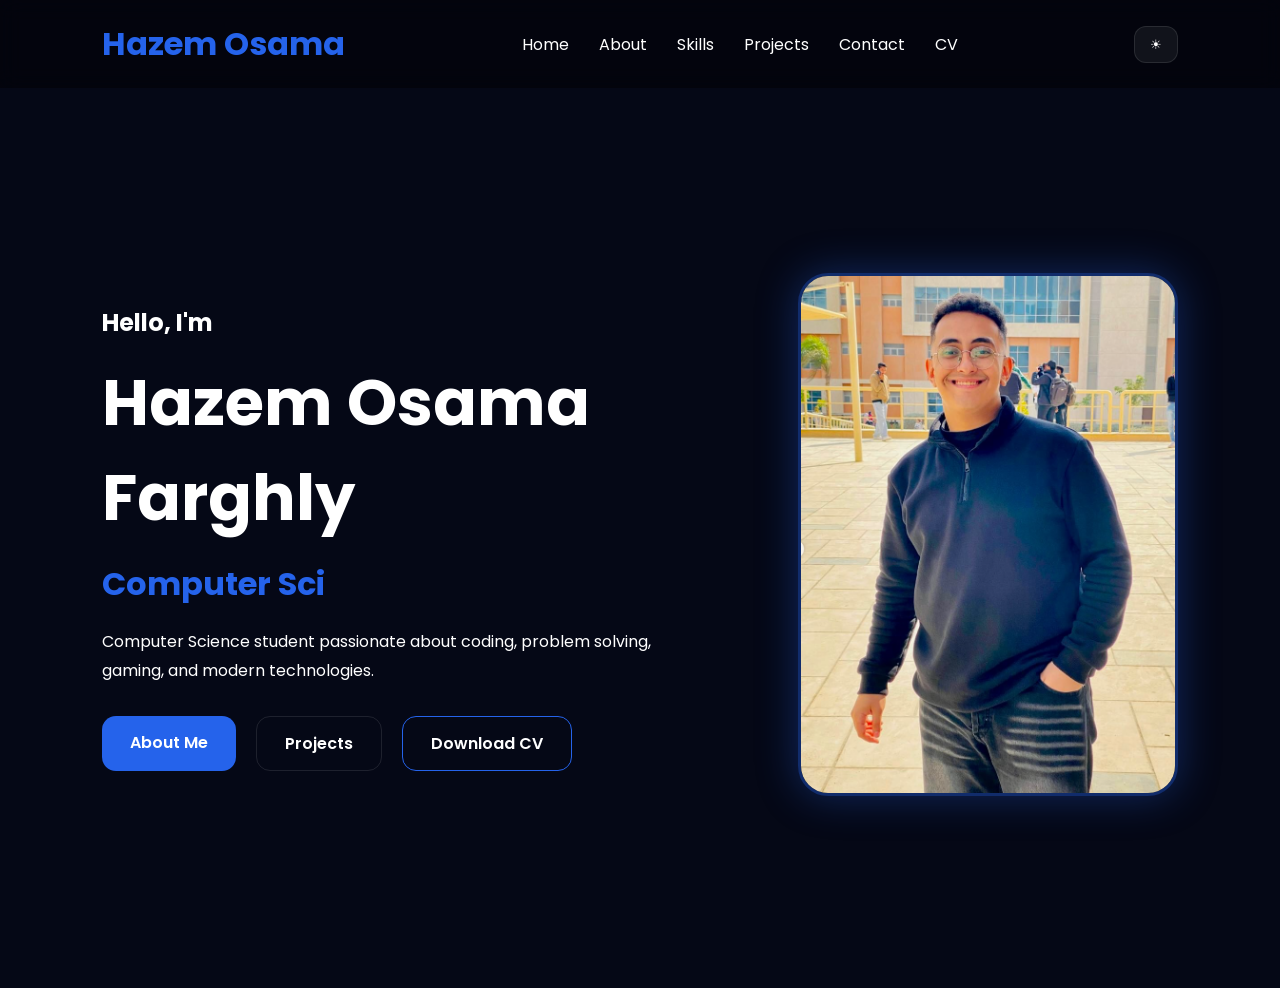
<file: index.html>
<!DOCTYPE html>
<html lang="en">
<head>
    <meta charset="UTF-8">
    <meta name="viewport" content="width=device-width, initial-scale=1.0">
    <title>Hazem Portfolio</title>

    <link rel="stylesheet" href="style.css">

    <link rel="preconnect" href="https://fonts.googleapis.com">
    <link rel="preconnect" href="https://fonts.gstatic.com" crossorigin>

    <link href="https://fonts.googleapis.com/css2?family=Poppins:wght@300;400;500;600;700&display=swap" rel="stylesheet">
</head>

<body>

    <header>

        <nav>

            <h1 class="logo">Hazem Osama</h1>

          <ul>
    <li><a href="index.html">Home</a></li>
    <li><a href="about.html">About</a></li>
    <li><a href="skills.html">Skills</a></li>
    <li><a href="projects.html">Projects</a></li>
    <li><a href="contact.html">Contact</a></li>
    <li><a href="cv.html">CV</a></li>
</ul>

            <button id="theme-toggle">☀</button>

        </nav>

    </header>

    <section class="hero">

        <div class="hero-text fade-up">

            <h2>Hello, I'm</h2>

            <h1>Hazem Osama Farghly</h1>

            <h3>
                <span class="typing"></span>
            </h3>

            <p>
                Computer Science student passionate about coding,
                problem solving, gaming, and modern technologies.
            </p>

            <div class="hero-buttons">

                <a href="about.html" class="btn primary">
                    About Me
                </a>

                <a href="projects.html" class="btn secondary">
                    Projects
                </a>

                <a href="cv.pdf" download class="btn cv-btn">
                    Download CV
                </a>

            </div>

        </div>

        <div class="hero-image fade-up">

            <img src="profile.jpg" alt="Hazem">

        </div>

    </section>

    <script src="script.js"></script>

</body>
</html>
</file>
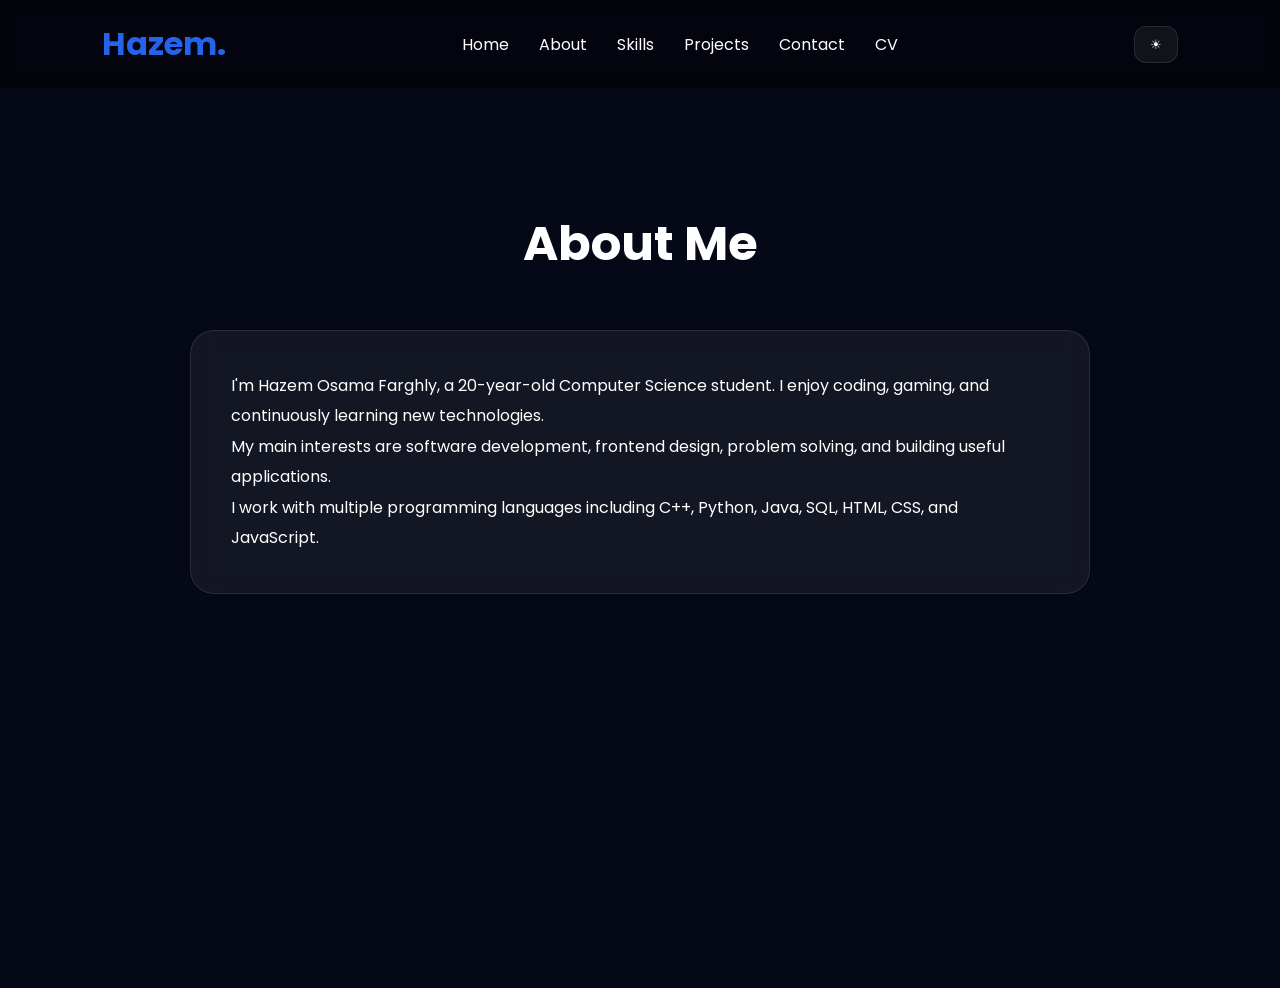
<file: about.html>
<!DOCTYPE html>
<html lang="en">
<head>
    <meta charset="UTF-8">
    <meta name="viewport" content="width=device-width, initial-scale=1.0">
    <title>About | Hazem</title>

    <link rel="stylesheet" href="style.css">

    <link rel="preconnect" href="https://fonts.googleapis.com">
    <link rel="preconnect" href="https://fonts.gstatic.com" crossorigin>
    <link href="https://fonts.googleapis.com/css2?family=Poppins:wght@300;400;500;600;700&display=swap" rel="stylesheet">
</head>
<body>

    <header>
        <nav>
            <h1 class="logo">Hazem.</h1>

            <ul>
            <li><a href="index.html">Home</a></li>
            <li><a href="about.html">About</a></li>
            <li><a href="skills.html">Skills</a></li>
            <li><a href="projects.html">Projects</a></li>
            <li><a href="contact.html">Contact</a></li>
            <li><a href="cv.html">CV</a></li>
        </ul>
            <button id="theme-toggle">☀</button>
        </nav>
    </header>

    <section class="page-section fade-up">

        <h1 class="page-title">About Me</h1>

        <div class="glass-card">

            <p>
                I'm Hazem Osama Farghly, a 20-year-old Computer Science student.
                I enjoy coding, gaming, and continuously learning new technologies.
            </p>

            <p>
                My main interests are software development, frontend design,
                problem solving, and building useful applications.
            </p>

            <p>
                I work with multiple programming languages including C++, Python,
                Java, SQL, HTML, CSS, and JavaScript.
            </p>

        </div>

    </section>

    <script src="script.js"></script>
</body>
</html>
</file>
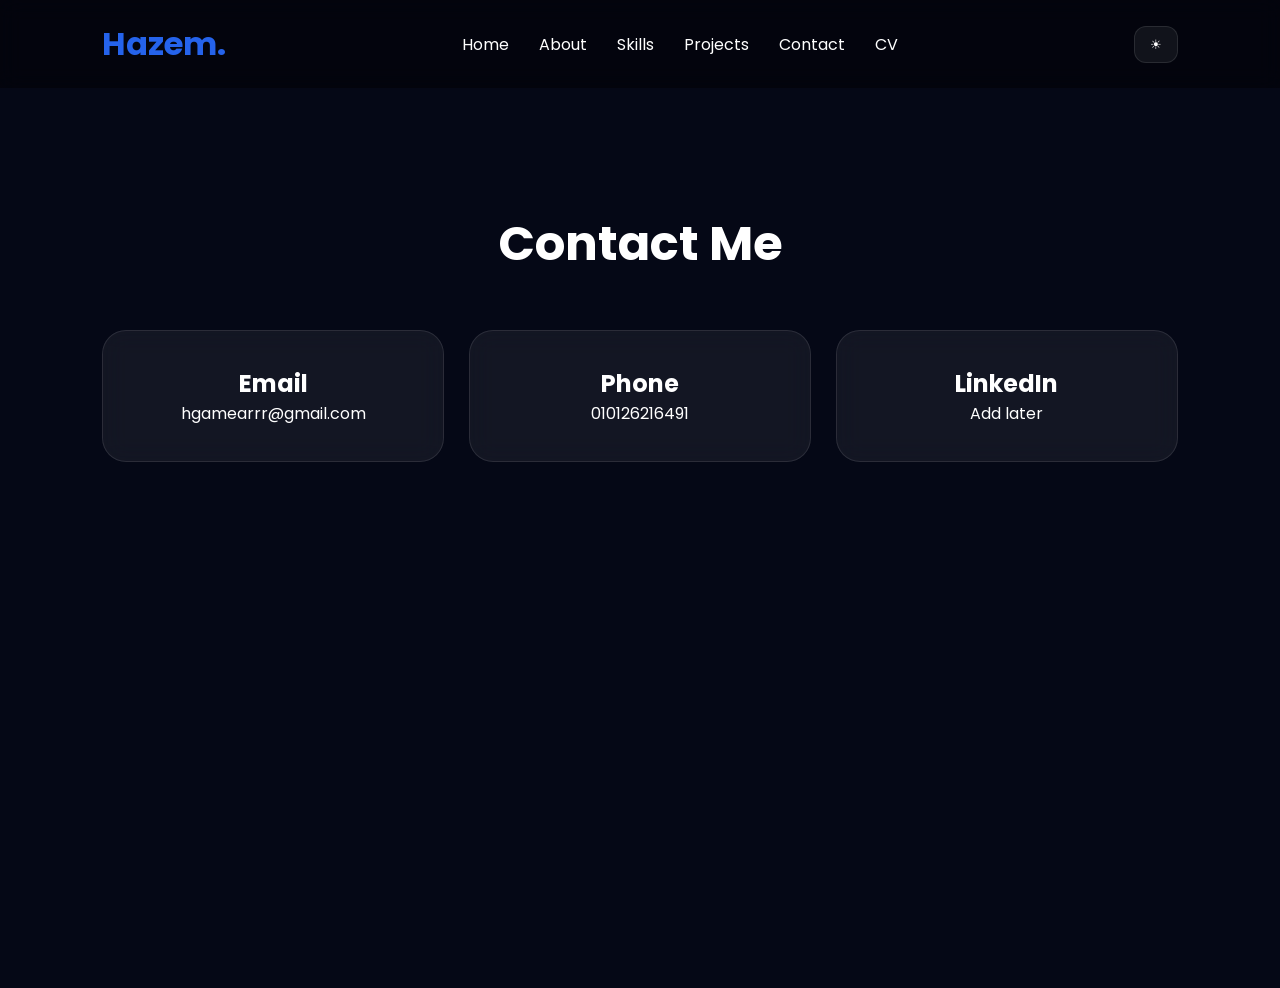
<file: contact.html>
<!DOCTYPE html>
<html lang="en">
<head>
    <meta charset="UTF-8">
    <meta name="viewport" content="width=device-width, initial-scale=1.0">
    <title>Contact | Hazem</title>

    <link rel="stylesheet" href="style.css">

    <link rel="preconnect" href="https://fonts.googleapis.com">
    <link rel="preconnect" href="https://fonts.gstatic.com" crossorigin>
    <link href="https://fonts.googleapis.com/css2?family=Poppins:wght@300;400;500;600;700&display=swap" rel="stylesheet">
</head>
<body>

<header>
    <nav>
        <h1 class="logo">Hazem.</h1>

        <ul>
    <li><a href="index.html">Home</a></li>
    <li><a href="about.html">About</a></li>
    <li><a href="skills.html">Skills</a></li>
    <li><a href="projects.html">Projects</a></li>
    <li><a href="contact.html">Contact</a></li>
    <li><a href="cv.html">CV</a></li>
</ul>

        <button id="theme-toggle">☀</button>
    </nav>
</header>

<section class="page-section fade-up">

    <h1 class="page-title">Contact Me</h1>

    <div class="contact-container">

        <div class="contact-card">
            <h2>Email</h2>
            <p>hgamearrr@gmail.com</p>
        </div>

        <div class="contact-card">
            <h2>Phone</h2>
            <p>010126216491</p>
        </div>

        <div class="contact-card">
            <h2>LinkedIn</h2>
            <p>Add later</p>
        </div>

    </div>

</section>

<script src="script.js"></script>
</body>
</html>
</file>
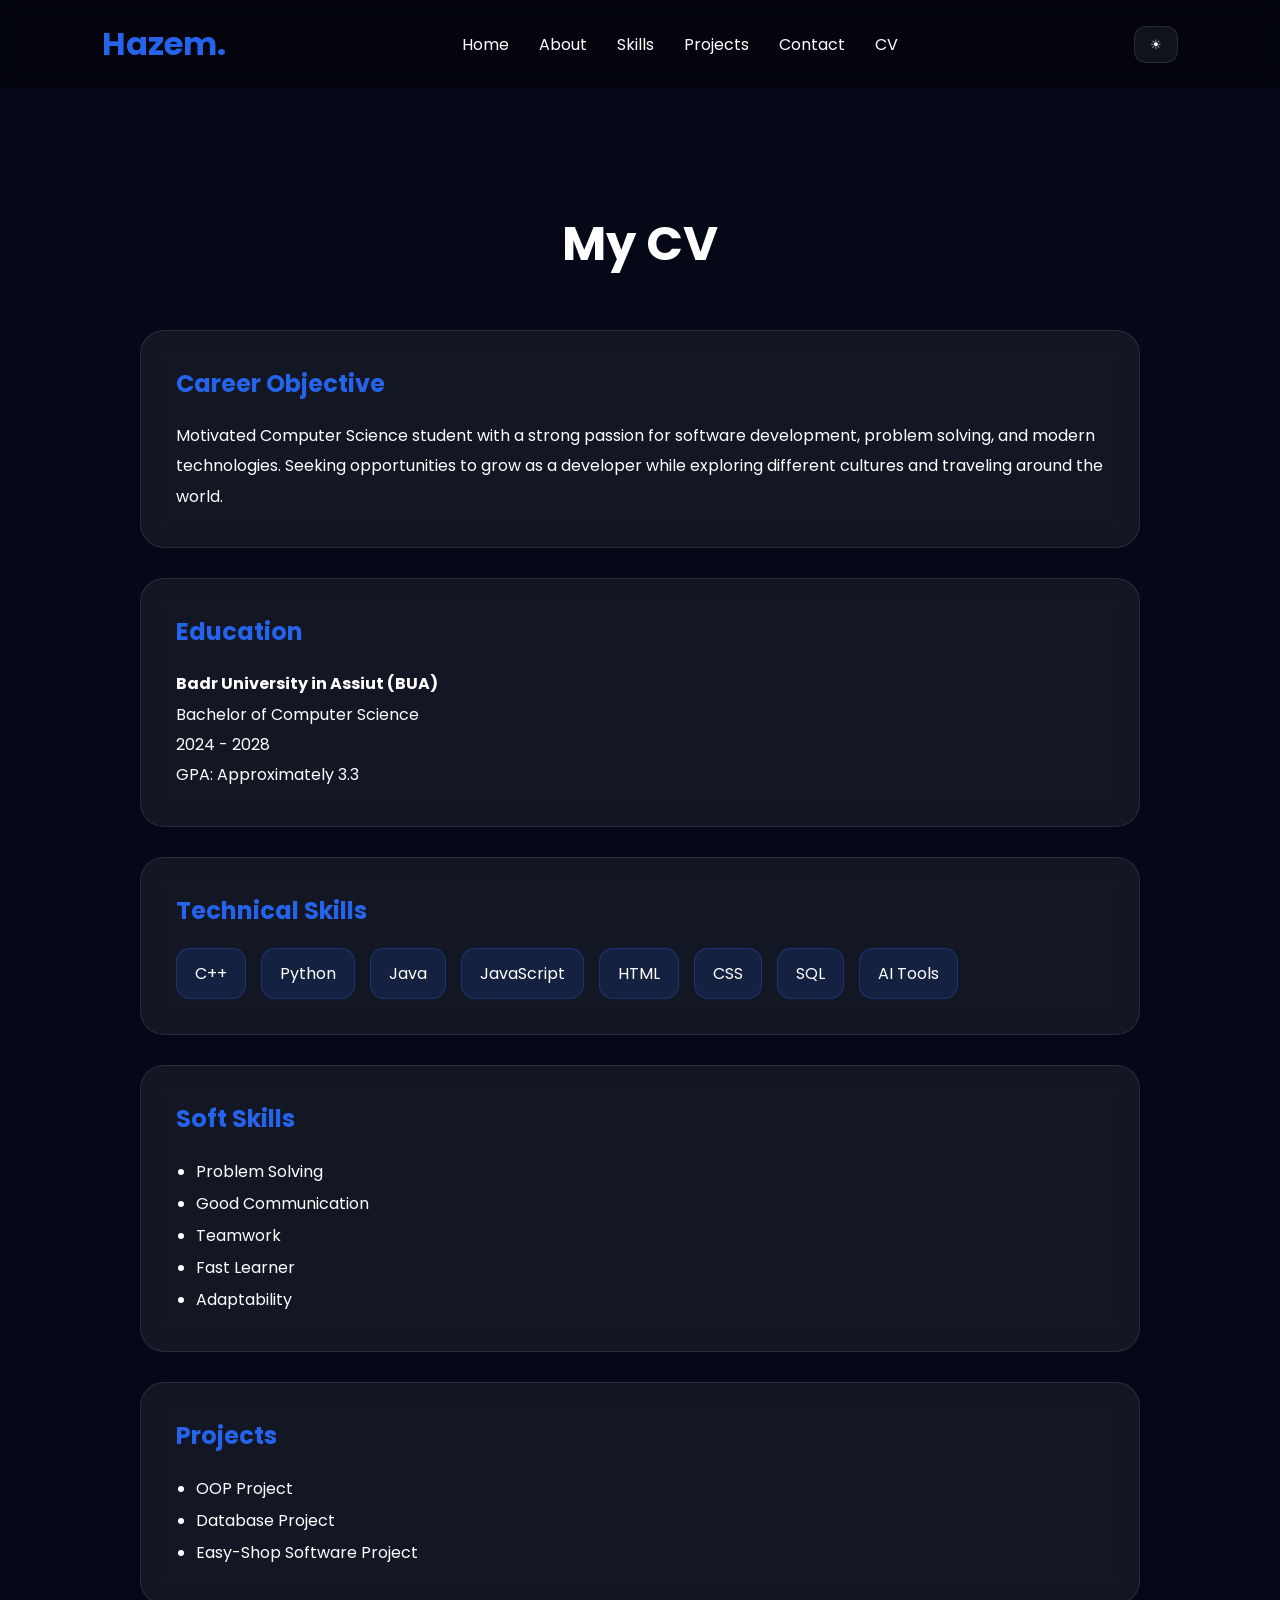
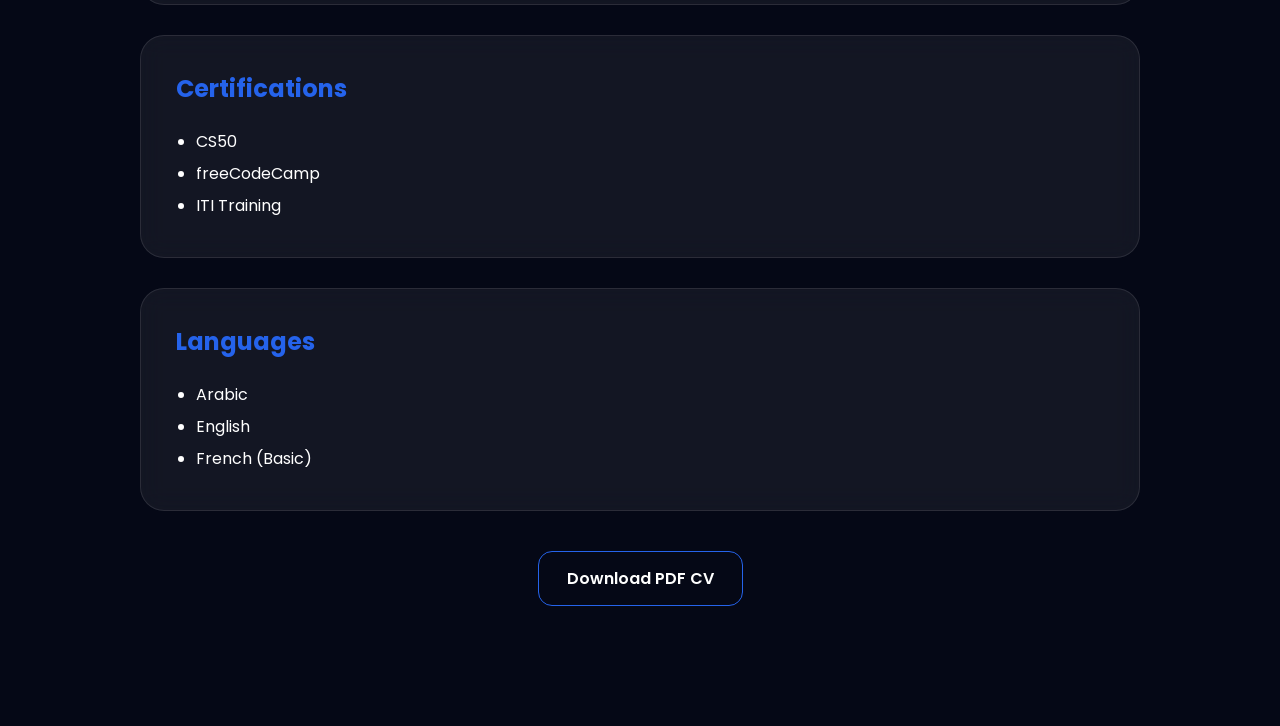
<file: cv.html>
<!DOCTYPE html>
<html lang="en">
<head>
    <meta charset="UTF-8">
    <meta name="viewport" content="width=device-width, initial-scale=1.0">
    <title>CV | Hazem</title>

    <link rel="stylesheet" href="style.css">

    <link rel="preconnect" href="https://fonts.googleapis.com">
    <link rel="preconnect" href="https://fonts.gstatic.com" crossorigin>

    <link href="https://fonts.googleapis.com/css2?family=Poppins:wght@300;400;500;600;700&display=swap" rel="stylesheet">
</head>

<body>

<header>

    <nav>

        <h1 class="logo">Hazem.</h1>

        <ul>
            <li><a href="index.html">Home</a></li>
            <li><a href="about.html">About</a></li>
            <li><a href="skills.html">Skills</a></li>
            <li><a href="projects.html">Projects</a></li>
            <li><a href="contact.html">Contact</a></li>
            <li><a href="cv.html">CV</a></li>
        </ul>

        <button id="theme-toggle">☀</button>

    </nav>

</header>

<section class="page-section fade-up">

    <h1 class="page-title">My CV</h1>

    <div class="cv-container">

        <div class="cv-section">
            <h2>Career Objective</h2>

            <p>
                Motivated Computer Science student with a strong passion
                for software development, problem solving, and modern
                technologies. Seeking opportunities to grow as a developer
                while exploring different cultures and traveling around
                the world.
            </p>
        </div>

        <div class="cv-section">
            <h2>Education</h2>

            <p>
                <strong>Badr University in Assiut (BUA)</strong><br>
                Bachelor of Computer Science<br>
                2024 - 2028<br>
                GPA: Approximately 3.3
            </p>
        </div>

        <div class="cv-section">
            <h2>Technical Skills</h2>

            <div class="cv-skills">

                <span>C++</span>
                <span>Python</span>
                <span>Java</span>
                <span>JavaScript</span>
                <span>HTML</span>
                <span>CSS</span>
                <span>SQL</span>
                <span>AI Tools</span>

            </div>
        </div>

        <div class="cv-section">
            <h2>Soft Skills</h2>

            <ul class="cv-list">
                <li>Problem Solving</li>
                <li>Good Communication</li>
                <li>Teamwork</li>
                <li>Fast Learner</li>
                <li>Adaptability</li>
            </ul>
        </div>

        <div class="cv-section">
            <h2>Projects</h2>

            <ul class="cv-list">
                <li>OOP Project</li>
                <li>Database Project</li>
                <li>Easy-Shop Software Project</li>
            </ul>
        </div>

        <div class="cv-section">
            <h2>Certifications</h2>

            <ul class="cv-list">
                <li>CS50</li>
                <li>freeCodeCamp</li>
                <li>ITI Training</li>
            </ul>
        </div>

        <div class="cv-section">
            <h2>Languages</h2>

            <ul class="cv-list">
                <li>Arabic</li>
                <li>English</li>
                <li>French (Basic)</li>
            </ul>
        </div>

        <div class="cv-download-center">

            <a href="cv.pdf" download class="btn cv-btn">
                Download PDF CV
            </a>

        </div>

    </div>

</section>

<script src="script.js"></script>

</body>
</html>
</file>
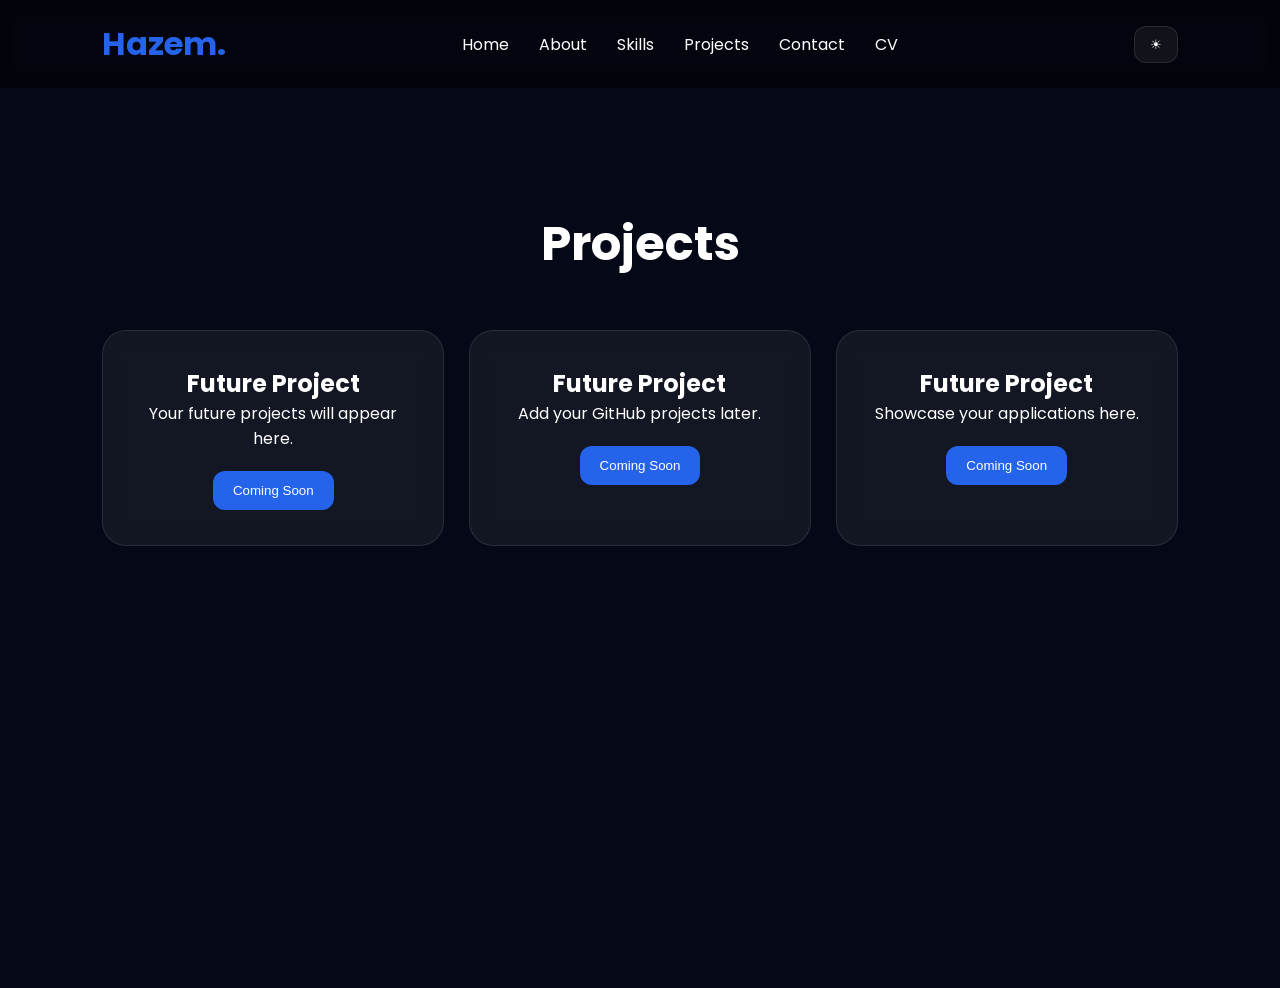
<file: projects.html>
<!DOCTYPE html>
<html lang="en">
<head>
    <meta charset="UTF-8">
    <meta name="viewport" content="width=device-width, initial-scale=1.0">
    <title>Projects | Hazem</title>

    <link rel="stylesheet" href="style.css">

    <link rel="preconnect" href="https://fonts.googleapis.com">
    <link rel="preconnect" href="https://fonts.gstatic.com" crossorigin>
    <link href="https://fonts.googleapis.com/css2?family=Poppins:wght@300;400;500;600;700&display=swap" rel="stylesheet">
</head>
<body>

<header>
    <nav>
        <h1 class="logo">Hazem.</h1>

        <ul>
    <li><a href="index.html">Home</a></li>
    <li><a href="about.html">About</a></li>
    <li><a href="skills.html">Skills</a></li>
    <li><a href="projects.html">Projects</a></li>
    <li><a href="contact.html">Contact</a></li>
    <li><a href="cv.html">CV</a></li>
</ul>

        <button id="theme-toggle">☀</button>
    </nav>
</header>

<section class="page-section fade-up">

    <h1 class="page-title">Projects</h1>

    <div class="projects-grid">

        <div class="project-card">
            <h2>Future Project</h2>
            <p>
                Your future projects will appear here.
            </p>
            <button>Coming Soon</button>
        </div>

        <div class="project-card">
            <h2>Future Project</h2>
            <p>
                Add your GitHub projects later.
            </p>
            <button>Coming Soon</button>
        </div>

        <div class="project-card">
            <h2>Future Project</h2>
            <p>
                Showcase your applications here.
            </p>
            <button>Coming Soon</button>
        </div>

    </div>

</section>

<script src="script.js"></script>
</body>
</html>
</file>
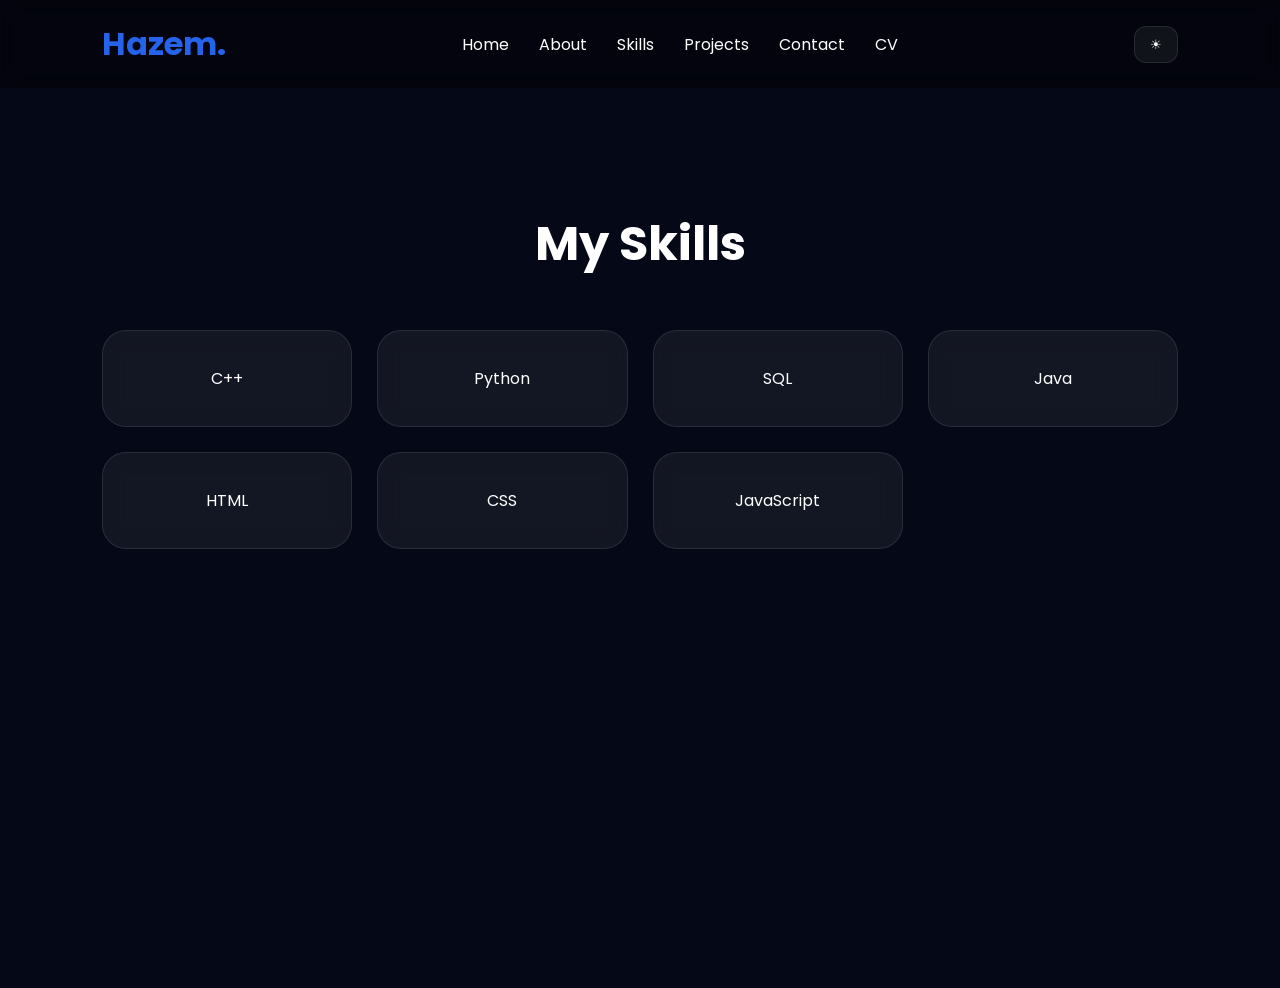
<file: skills.html>
<!DOCTYPE html>
<html lang="en">
<head>
    <meta charset="UTF-8">
    <meta name="viewport" content="width=device-width, initial-scale=1.0">
    <title>Skills | Hazem</title>

    <link rel="stylesheet" href="style.css">

    <link rel="preconnect" href="https://fonts.googleapis.com">
    <link rel="preconnect" href="https://fonts.gstatic.com" crossorigin>
    <link href="https://fonts.googleapis.com/css2?family=Poppins:wght@300;400;500;600;700&display=swap" rel="stylesheet">
</head>
<body>

<header>
    <nav>
        <h1 class="logo">Hazem.</h1>

       <ul>
    <li><a href="index.html">Home</a></li>
    <li><a href="about.html">About</a></li>
    <li><a href="skills.html">Skills</a></li>
    <li><a href="projects.html">Projects</a></li>
    <li><a href="contact.html">Contact</a></li>
    <li><a href="cv.html">CV</a></li>
</ul>

        <button id="theme-toggle">☀</button>
    </nav>
</header>

<section class="page-section fade-up">

    <h1 class="page-title">My Skills</h1>

    <div class="skills-grid">

        <div class="skill-card">C++</div>
        <div class="skill-card">Python</div>
        <div class="skill-card">SQL</div>
        <div class="skill-card">Java</div>
        <div class="skill-card">HTML</div>
        <div class="skill-card">CSS</div>
        <div class="skill-card">JavaScript</div>

    </div>

</section>

<script src="script.js"></script>
</body>


</html>
</file>
<file: style.css>
* {
    margin: 0;
    padding: 0;
    box-sizing: border-box;
    scroll-behavior: smooth;
}

:root {
    --bg: #050816;
    --secondary: #0f172a;
    --card: rgba(255,255,255,0.06);
    --text: white;
    --accent: #2563eb;
    --border: rgba(255,255,255,0.1);
}

body.light {
    --bg: #f5f7ff;
    --secondary: #ffffff;
    --card: rgba(0,0,0,0.05);
    --text: #111827;
    --accent: #2563eb;
    --border: rgba(0,0,0,0.1);
}

body {
    font-family: 'Poppins', sans-serif;
    background: var(--bg);
    color: var(--text);
    overflow-x: hidden;
    transition: 0.3s ease;
}

header {
    position: sticky;
    top: 0;
    z-index: 1000;
    backdrop-filter: blur(10px);
    background: rgba(0,0,0,0.4);
}

nav {
    padding: 20px 8%;
    display: flex;
    justify-content: space-between;
    align-items: center;
}

.logo {
    color: var(--accent);
    font-size: 2rem;
}

nav ul {
    list-style: none;
    display: flex;
    gap: 30px;
}

nav a {
    text-decoration: none;
    color: var(--text);
    transition: 0.3s;
}

nav a:hover {
    color: var(--accent);
}

#theme-toggle {
    background: var(--card);
    border: 1px solid var(--border);
    color: var(--text);
    padding: 10px 15px;
    border-radius: 12px;
    cursor: pointer;
}

.hero {
    min-height: 100vh;
    display: flex;
    justify-content: center;
    align-items: center;
    gap: 80px;
    padding: 0 8%;
    flex-wrap: wrap;
}

.hero-text {
    flex: 1;
}

.hero-text h1 {
    font-size: 4rem;
    margin: 15px 0;
}

.hero-text h3 {
    color: var(--accent);
    font-size: 2rem;
    margin-bottom: 20px;
}

.hero-text p {
    line-height: 1.8;
    max-width: 600px;
}

.hero-image img {
    width: 380px;
    border-radius: 30px;
    border: 3px solid rgba(37,99,235,0.4);
    box-shadow: 0 0 40px rgba(37,99,235,0.35);
}

.hero-buttons {
    margin-top: 30px;
    display: flex;
    gap: 20px;
}

.btn {
    padding: 14px 28px;
    border-radius: 14px;
    text-decoration: none;
    font-weight: 600;
}

.primary {
    background: var(--accent);
    color: white;
}

.secondary {
    border: 1px solid var(--border);
    color: var(--text);
}

.page-section {
    min-height: 100vh;
    padding: 120px 8%;
}

.page-title {
    text-align: center;
    font-size: 3rem;
    margin-bottom: 50px;
}

.glass-card,
.skill-card,
.project-card,
.contact-card {
    background: var(--card);
    border: 1px solid var(--border);
    backdrop-filter: blur(12px);
    border-radius: 24px;
}

.glass-card {
    max-width: 900px;
    margin: auto;
    padding: 40px;
    line-height: 1.9;
}

.skills-grid,
.projects-grid,
.contact-container {
    display: grid;
    grid-template-columns: repeat(auto-fit, minmax(250px, 1fr));
    gap: 25px;
}

.skill-card,
.contact-card,
.project-card {
    padding: 35px;
    text-align: center;
    transition: 0.3s ease;
}

.skill-card:hover,
.contact-card:hover,
.project-card:hover {
    transform: translateY(-10px);
}

.project-card button {
    margin-top: 20px;
    padding: 12px 20px;
    border: none;
    border-radius: 12px;
    background: var(--accent);
    color: white;
}

.fade-up {
    opacity: 0;
    transform: translateY(50px);
    transition: 1s ease;
}

.fade-up.show {
    opacity: 1;
    transform: translateY(0);
}

@media(max-width:900px) {

    nav ul {
        display: none;
    }

    .hero {
        flex-direction: column-reverse;
        text-align: center;
        padding-top: 100px;
    }

    .hero-text h1 {
        font-size: 2.8rem;
    }

    .hero-image img {
        width: 300px;
    }

    .hero-buttons {
        justify-content: center;
        flex-wrap: wrap;
    }
}
.cv-btn {
    background: transparent;
    border: 1px solid var(--accent);
    color: var(--text);
    transition: 0.3s ease;
}

.cv-btn:hover {
    background: var(--accent);
    color: white;
    transform: translateY(-5px);
}
.cv-container {
    max-width: 1000px;
    margin: auto;
}

.cv-section {
    background: var(--card);
    border: 1px solid var(--border);
    border-radius: 24px;
    padding: 35px;
    margin-bottom: 30px;
    backdrop-filter: blur(12px);
}

.cv-section h2 {
    margin-bottom: 20px;
    color: var(--accent);
}

.cv-section p {
    line-height: 1.9;
}

.cv-skills {
    display: flex;
    flex-wrap: wrap;
    gap: 15px;
}

.cv-skills span {
    background: rgba(37, 99, 235, 0.15);
    border: 1px solid rgba(37, 99, 235, 0.3);
    padding: 12px 18px;
    border-radius: 14px;
}

.cv-list {
    padding-left: 20px;
    line-height: 2;
}

.cv-download-center {
    display: flex;
    justify-content: center;
    margin-top: 40px;
}

.cv-btn {
    background: transparent;
    border: 1px solid var(--accent);
    color: var(--text);
    transition: 0.3s ease;
}

.cv-btn:hover {
    background: var(--accent);
    color: white;
    transform: translateY(-5px);
}
</file>
